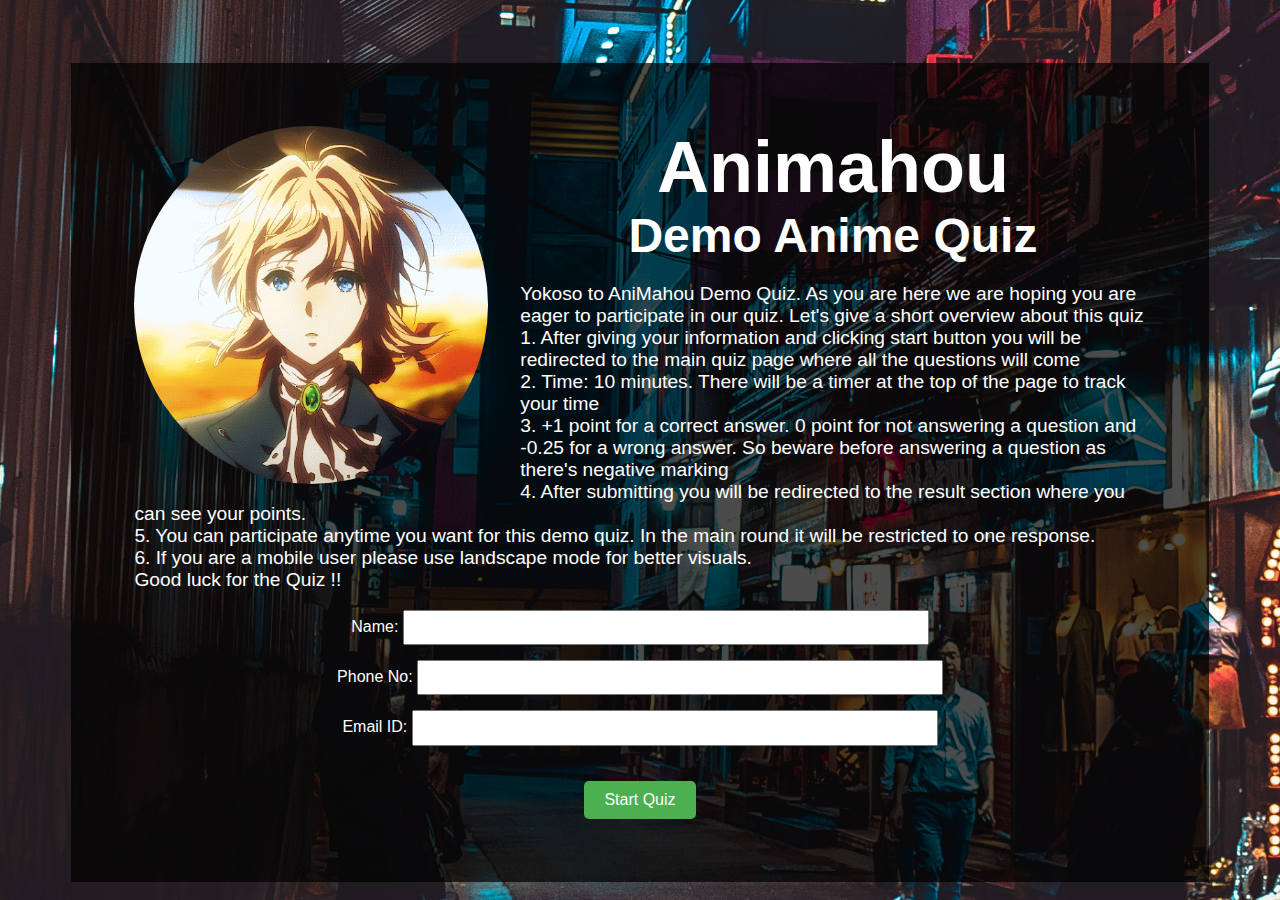
<file: index.html>
<!DOCTYPE html>
<html lang="en">
<head>
    <meta charset="UTF-8">
    <meta name="viewport" content="width=device-width, initial-scale=1.0">
    <title>Anime Quiz</title>
    <link href="https://fonts.cdnfonts.com/css/aquire" rel="stylesheet">
    <link rel="stylesheet" href="styles.css">
</head>
<body class="index">
    
    <div class="contain">
        <img id="welconeee" src="welmi.gif" >
        <h1 >Animahou</h1>
        <h2> Demo Anime Quiz</h2>
        
        <p id="intro">Yokoso to AniMahou Demo Quiz. As you are here we are hoping you are eager to participate in our quiz. Let's give a short overview about this quiz
            <br>1. After giving your information and clicking start button you will be redirected to the main quiz page where all the questions will come
           <br> 2. Time: 10 minutes. There will be a timer at the top of the page to track your time
            <br>3. +1 point for a correct answer. 0 point for not answering a question and -0.25 for a wrong answer. So beware before answering a question as there's negative marking
            <br>4. After submitting you will be redirected to the result section where you can see your points.
            <br> 5. You can participate anytime you want for this demo quiz. In the main round it will be restricted to one response.
            <br> 6. If you are a mobile user please use landscape mode for better visuals.
            <br> Good luck for the Quiz !!
        </p>

        <form id="userInfoForm">
            <label for="name">Name:    </label>
            <input type="text" id="name" name="name" required><br>
            <label for="phone">Phone No:</label>
            <input type="number" id="phone" name="phone" required><br>
            <label for="email">Email ID:</label>
            <input type="email" id="email" name="email" required><br>
            <button id="start_button"  type="button" onclick="startQuiz()">Start Quiz</button>
        </form>
    </div>
    <script src="script.js"></script>
</body>
</html>
</file>
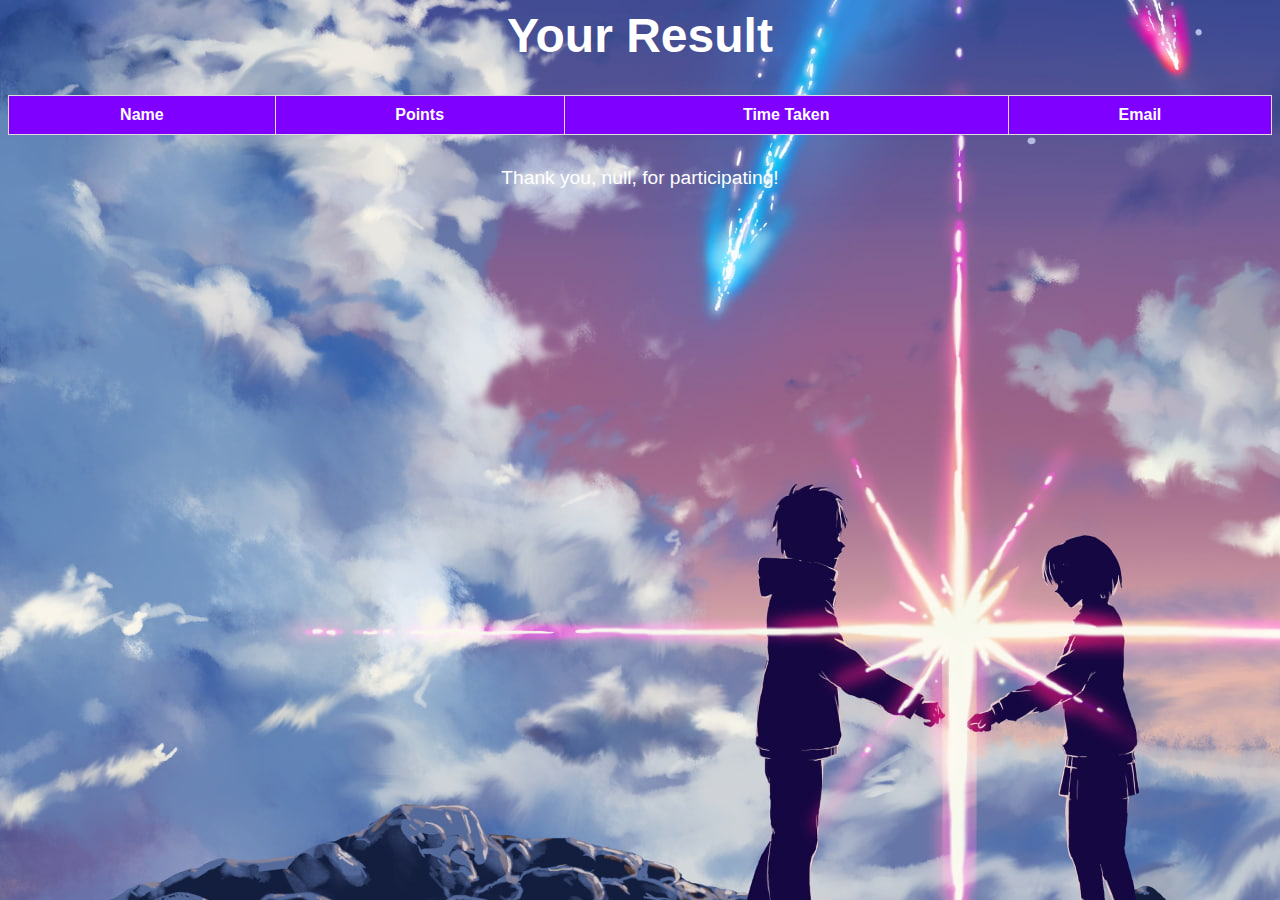
<file: results.html>
<!DOCTYPE html>
<html lang="en">
<head>
    <meta charset="UTF-8">
    <meta name="viewport" content="width=device-width, initial-scale=1.0">
    <title>Results</title>
    <link rel="stylesheet" href="styles.css">
</head>
<body class="result">
    
    <h2>Your Result</h2>
    <table id="userResult">
        <thead>
            <tr>
                
                <th>Name</th>
                <th>Points</th>
                <th>Time Taken</th>
                <th>Email</th>
            </tr>
        </thead>
        <tbody>
            <!-- User result row will be populated here -->
        </tbody>
    </table>

    <p id="thankYouMessage"></p>

    


    <script src="script.js"></script>
</body>
</html>
</file>
<file: styles.css>
@import url('https://fonts.cdnfonts.com/css/aquire');
body {
    font-family: 'Aquire', sans-serif ;
    
    color: white;
    text-align: center;
}
body.quiz{
    background-image: url(subete.png);
}
body.index{
    background-image: url(bgm.jpg) ;
}
body.result{
    background-image: url(bgs.jpg) ;
}

h2{
font-size: 300%;
padding: auto;
margin: auto;

}
.top3 {
    background-color: rgba(0, 251, 255, 0.33);
}

h1{
    font-size: 450%;
    padding: auto;
    margin: auto;
    text-align: center;
    
    }

.quizdesign {
    background: rgba(0, 0, 0, 0.7);
    border-radius: 10px;
    padding: 20px;
    margin: 50px auto;
    width: 90%;
    max-width: 1000px;
    box-shadow: 0 0 20px rgba(0, 0, 0, 0.5);
}

.quizdesign h3 {
    font-size: 5em;
    margin-bottom: 20px;
}

.timer {
    font-size: 2em;
    margin-bottom: 20px;
    background: #000;
    padding: 10px;
    border-radius: 5px;
    display: inline-block;
}

.question {
    background: rgba(255, 255, 255, 0.1);
    border-radius: 10px;
    padding: 15px;
    margin: 10px 0;
    font-family: "Poppins";
}

.question p {
    font-size: 1.7em;
    margin-bottom: 3%;
    
}
tbody{
    background-color: rgba(0, 0, 0, 0.4);
}
.options {
    display: flex;
    flex-wrap: wrap;
    justify-content: space-between;
    font-size: large;
    
}

.option {
    flex: 1 0 40%;  
       /* This sets the flex basis to 48%, allowing two options to fit per row with some spacing */
    
       margin-left: 3%;
       margin-top: 2.5%;  /* Adjusted for better spacing */
      
    
}
 input[type="text"] , input[type="number"] , input[type="email"] {
    width: 50%;
    height: 20%;
    margin-bottom: 1.5%;
    padding: .8%;
    
    
}
label{
    width: 90%;
    height: 50%;
    margin:auto;
    
    
}



input[type="radio"] {
    display: none;
}

input[type="radio"] + label {
    display: block;
    padding: 5% 4% ;
    border-radius: 5px;
    background-color: rgba(255, 255, 255, 0.2);
    cursor: pointer;
    transition: background-color 0.3s ease;
   ;
}

input[type="radio"]:checked + label {
    background-color: #4caf50;
    color: #fff;
}

input[type="radio"] + label:hover {
    background-color: #4caf50;
}

button {
    background-color: #4caf50;
    border: none;
    border-radius: 5px;
    padding: 10px 20px;
    color: white;
    font-size: 1em;
    cursor: pointer;
    transition: background-color 0.3s ease;
    margin-top: 20px;
}

button:hover {
    background-color: #45a049;
}
#welconeee{
    height: 35%;
    width: 35%;
    border-radius: 50%;
    float: left;
    margin-right: 2em;
}
.contain{
    background-color: rgba(0, 0, 0, 0.7);
    width: 80%;
    margin-left: 5%;
    margin-top: 5%;
    padding: 5%;
    

    
}
#intro{
    font-family: Arial, Helvetica, sans-serif;
    font-size: 120%;
    text-align: left;
    
}
table {
    width: 100%;
    border-collapse: collapse;
    margin-top: 2em;
    margin-bottom: 2em;
}

th, td {
    padding: 10px;
    border: 1px solid #ddd;
}

th {
    background-color: #8000FF;
}
#thankYouMessage{
    font-size: larger;

}
</file>
